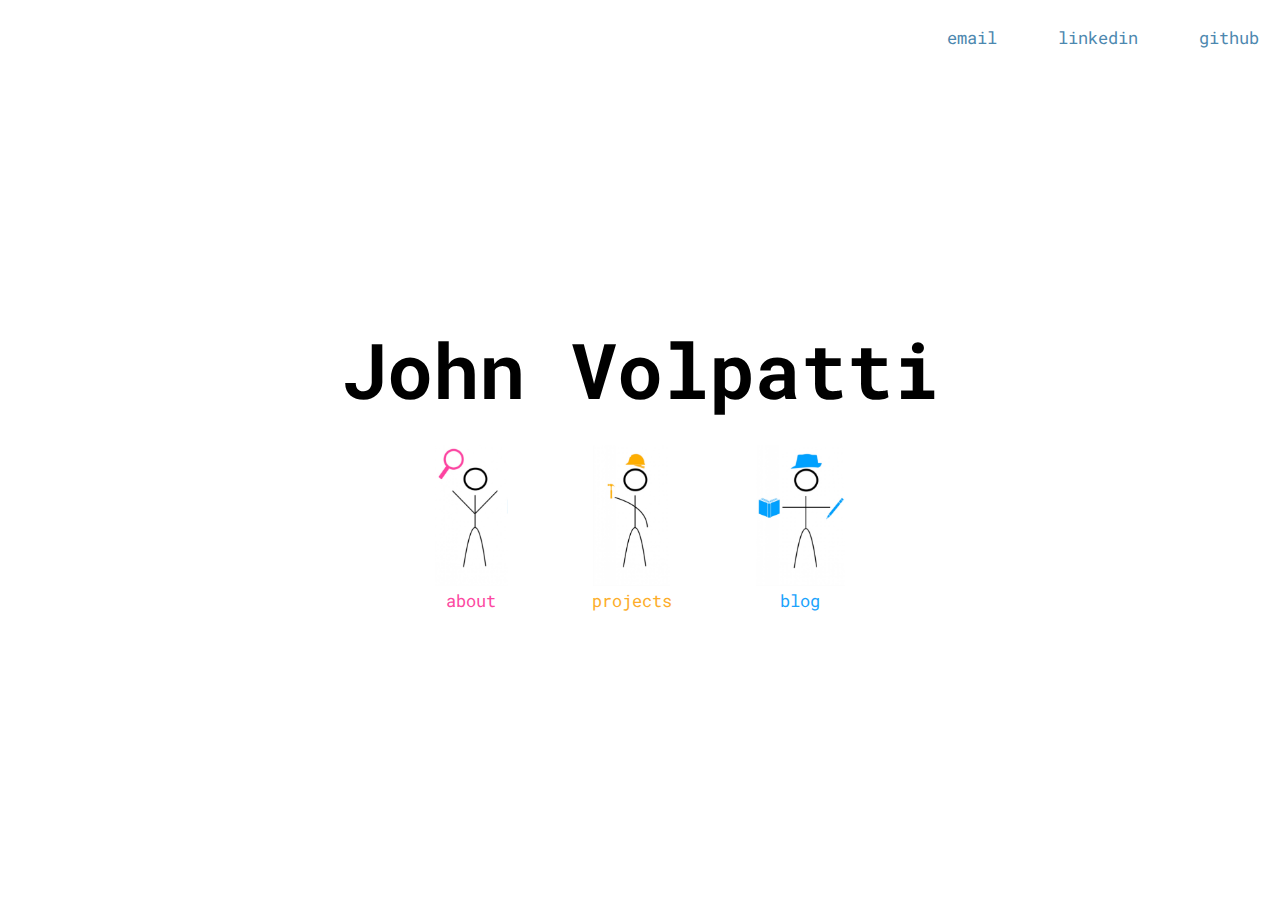
<file: index.html>
<!DOCTYPE html>
<html>
<head>
	<title>John Volpatti</title>
	<link rel="stylesheet" href="css/index.css">
	<link href="https://fonts.googleapis.com/css2?family=Roboto+Mono&display=swap" rel="stylesheet">
	<link rel="shortcut icon" href="images/favicon.ico">
</head>
<body>
	<div id = "Contacts">
		<span class = "email"> <a href="mailto:john.volpatti@mail.utoronto.ca">email</a></span>
		<span class = "lg"> <a href="https://www.linkedin.com/in/johnvolpatti/">linkedin</a></span>
		<span class = "lg"> <a href="https://github.com/johnvolpatti">github</a></span>
	</div>
	<h1 id="Title">John Volpatti</h1>
	<div id = "Sticks">
		<figure id = "Stick2">
			<a href= "html/about.html" class="hyperlink">
				<img src="images/Stick2.jpg " style="width:5.7vw;height:11vw;"/>
				<figcaption class="captions" style="color:#FC48A1;">about</figcaption>
			</a>
		</figure>
		<figure id = "Stick3">
			<a href="html/projects.html" class="hyperlink">
				<img src="images/Stick3.jpg" style="width:6vw;height:11vw;"/>
				<figcaption class="captions" style="color: #FCAD2A;">projects</figcaption>
			</a>
		</figure>
		<figure id = "Stick1">
			<a href="html/blog.html" class="hyperlink">
				<img src="images/Stick1.jpg" style="width:7vw;height:11vw;"/>
				<figcaption class="captions" style="color: #1CA3FC;">blog</figcaption>
			</a>
		</figure>
	</div>
</body>
</html>
</file>
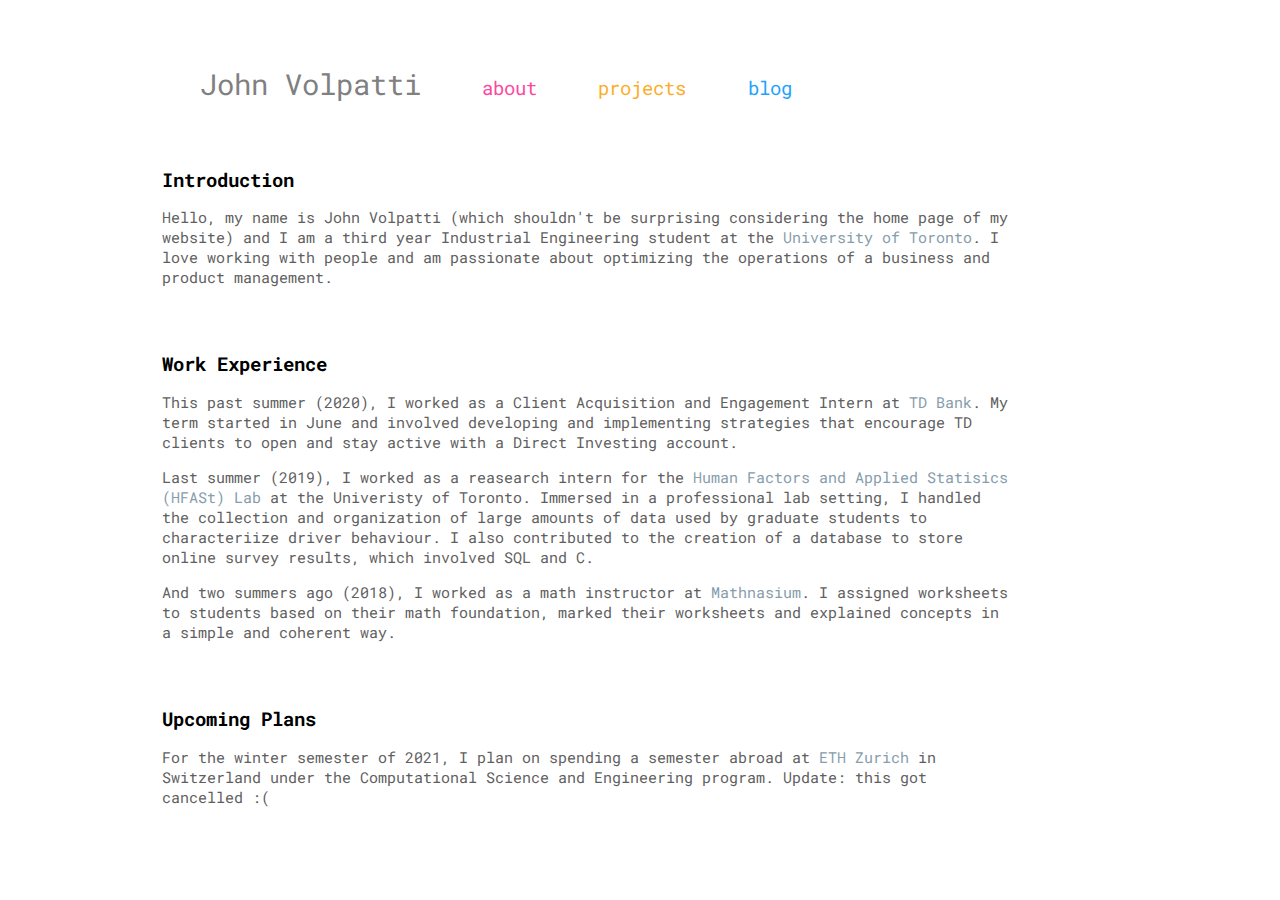
<file: html/about.html>
<!DOCTYPE html>
<html>
	<head>
		<title>About</title>
		<link rel="stylesheet" href="../css/about.css">
		<link href="https://fonts.googleapis.com/css2?family=Roboto+Mono:wght@400;700&display=swap" rel="stylesheet">
		<link rel="shortcut icon" href="../images/favicon.ico">
	</head>
	<body>
		<div id = "Heading">
			<span id = "jv"> <a href="../index.html">John Volpatti</a></span>
			<span id = "about" class="APB"> <a href="about.html">about</a></span>
			<span id = "projects" class = "APB"> <a href="projects.html">projects</a></span>
			<span id  = "blog" class  = "APB"> <a href="blog.html">blog</a></span>
		</div>
		<div class = "title">Introduction</div>
		<p class="general">Hello, my name is John Volpatti (which shouldn't be surprising considering the home page of my website) and I am a third year Industrial Engineering student at the <a href = "https://www.utoronto.ca/">University of Toronto</a>. I love working with people and am passionate about optimizing the operations of a business and product management.</p>

		<div class = "title">Work Experience</div>
		<p class = "general">This past summer (2020), I worked as a Client Acquisition and Engagement Intern at <a href = "https://www.td.com/ca/en/personal-banking/">TD Bank</a>. My term started in June and involved developing and implementing strategies that encourage TD clients to open and stay active with a Direct Investing account.</p>
		<p class="general">Last summer (2019), I worked as a reasearch intern for the <a href="https://hfast.mie.utoronto.ca/">Human Factors and Applied Statisics (HFASt) Lab</a> at the Univeristy of Toronto. Immersed in a professional lab setting, I handled the collection and organization of large amounts of data used by graduate students to characteriize driver behaviour. I also contributed to the creation of a database to store online survey results, which involved SQL and C.</p>
		<p class="general">And two summers ago (2018), I worked as a math instructor at <a href = "https://www.mathnasium.ca/leaside">Mathnasium</a>. I assigned worksheets to students based on their math foundation, marked their worksheets and explained concepts in a simple and coherent way.</p>

		<div class = "title">Upcoming Plans</div>
		<p class="general">For the winter semester of 2021, I plan on spending a semester abroad at <a href = "https://ethz.ch/en.html">ETH Zurich</a> in Switzerland under the Computational Science and Engineering program. Update: this got cancelled :(</p>
	</body>
</html>
</file>
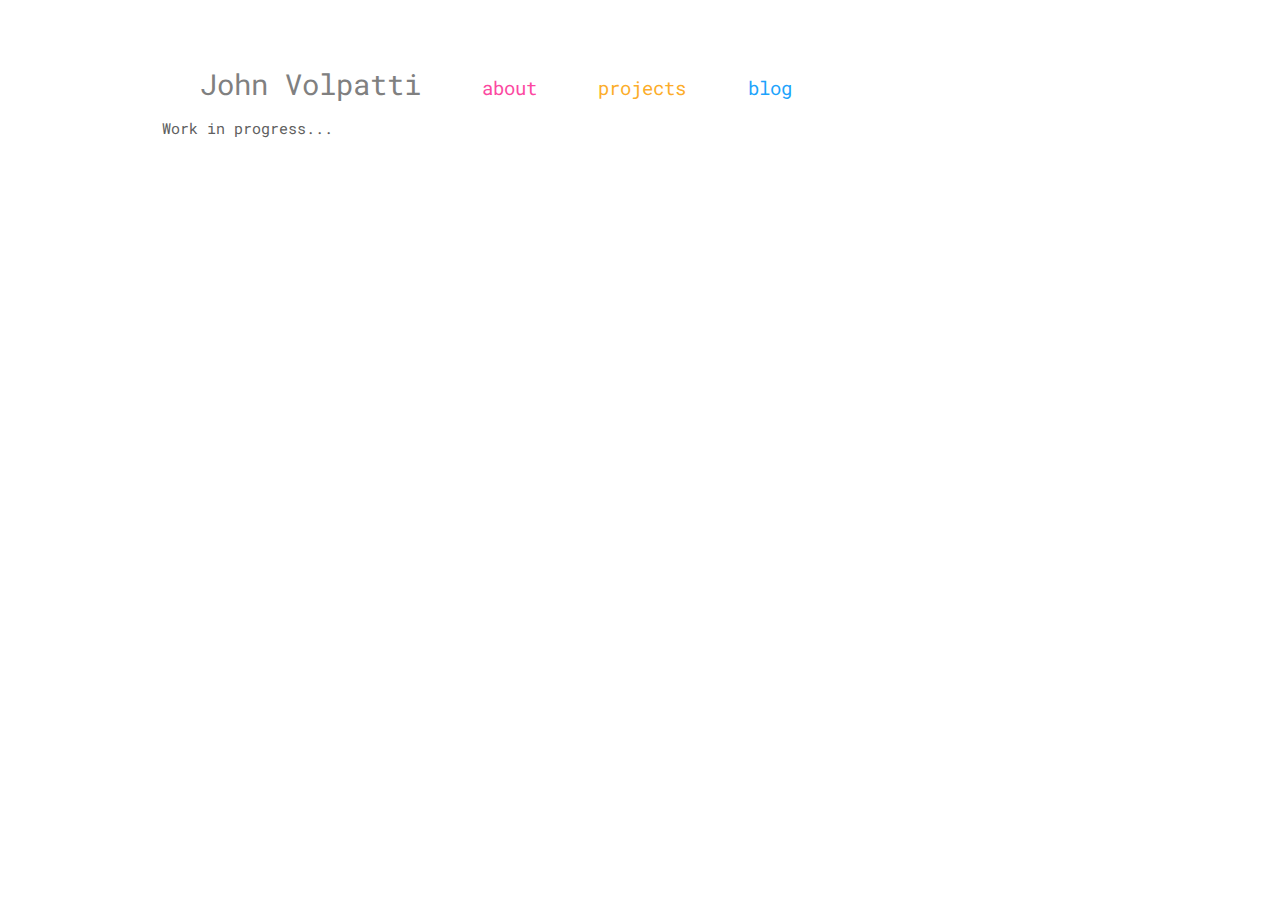
<file: html/blog.html>
<!DOCTYPE html>
<html>
	<head>
		<title>Blog</title>
		<link rel="stylesheet" href="../css/blog.css">
		<link href="https://fonts.googleapis.com/css2?family=Roboto+Mono:wght@400;700&display=swap" rel="stylesheet">
		<link rel="shortcut icon" href="../images/favicon.ico">
	</head>
	<body>

		<div id = "Heading">
			<span id = "jv"> <a href="../index.html">John Volpatti</a></span>
			<span id = "about" class="APB"> <a href="about.html">about</a></span>
			<span id = "projects" class = "APB"> <a href="projects.html">projects</a></span>
			<span id  = "blog" class  = "APB"> <a href="blog.html">blog</a></span>
		</div>
		<p class = "general">Work in progress...</p>
	</body>
</html>
</file>
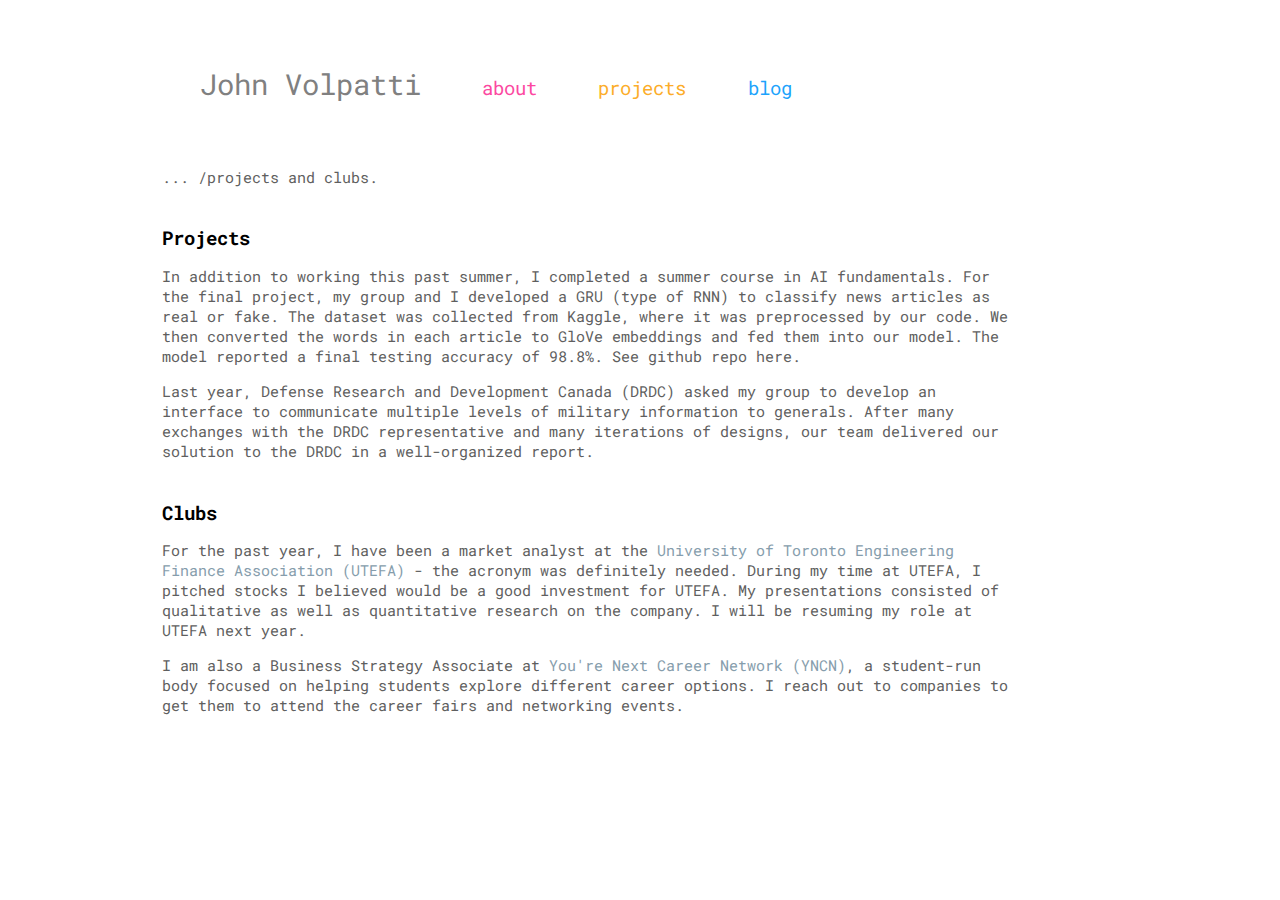
<file: html/projects.html>
<!DOCTYPE html>
<html>
	<head>
		<title>Projects</title>
		<link rel="stylesheet" href="../css/projects.css">
		<link href="https://fonts.googleapis.com/css2?family=Roboto+Mono:wght@400;700&display=swap" rel="stylesheet">
		<link rel="shortcut icon" href="../images/favicon.ico">
	</head>
	<body>
		<div id = "Heading">
			<span id = "jv"> <a href="../index.html">John Volpatti</a></span>
			<span id = "about" class="APB"> <a href="about.html">about</a></span>
			<span id = "projects" class = "APB"> <a href="projects.html">projects</a></span>
			<span id  = "blog" class  = "APB"> <a href="blog.html">blog</a></span>
		</div>
		<p class = "general" style="margin-top: 5vw;">... /projects and clubs.</p>
		<div class="title">Projects</div>
		<p class="general">In addition to working this past summer, I  completed a summer course in AI fundamentals. For the final project, my group and I developed a GRU (type of RNN) to classify news articles as real or fake. The dataset was collected from Kaggle, where it was preprocessed by our code. We then converted the words in each article to GloVe embeddings and fed them into our model. The model reported a final testing accuracy of 98.8%. See github repo here.</p>
		<p class="general">Last year, Defense Research and Development Canada (DRDC) asked my group to develop an interface to communicate multiple levels of military information to generals. After many exchanges  with the DRDC representative and many iterations of designs, our team delivered our solution to the DRDC in a well-organized report.</p>

		<div class = "title">Clubs</div>
		<p class = "general">For the past year, I have been a market analyst at the <a href = "https://www.utefa.com/">University of Toronto Engineering Finance Association (UTEFA) </a> - the acronym was definitely needed. During my time at UTEFA, I pitched stocks I believed would be a good investment for UTEFA. My presentations consisted of qualitative as well as quantitative research on the company. I will be resuming my role at UTEFA next year. </p>
		<p class="general">I am also a Business Strategy Associate at <a href = "https://yourenext.ca/">You're Next Career Network (YNCN)</a>, a student-run body focused on helping students explore different career options. I reach out to companies to get them to attend the career fairs and networking events.</p>
	</body>
</html>
</file>
<file: css/index.css>
#Title{
	margin-top: 30vh;
	text-align: center;
	font-size: 6vw;
	font-family: "Roboto Mono";
	margin-bottom: 1vh;
}

#Contacts{
	text-align: right;
	font-size: 1.3vw;
	font-family: "Roboto Mono";
	margin-top: 3vh;
	margin-right: 1vw;
}

.email a{
	text-decoration: none;
	color: #4D88AF;
}

.email a:hover{
	color:green;
}

.lg{
	margin-left: 4vw;
}

.lg a{
	text-decoration: none;
	color: #4D88AF;
}

.lg a:hover{
	color:green;
}

#Sticks{
	margin-left: 27vw;
	margin-right: 27vw;
	margin-bottom: 7vh;
	text-align: center;

}

#Stick2{
	display: inline-block;
}

#Stick3{
	display: inline-block;
}

#Stick1{
	display: inline-block;
}

.captions{
	font-family: "Roboto Mono";
	font-size: 1.3vw;
	text-align: center;
}

.hyperlink{
	text-decoration: none;
}
</file>
<file: css/about.css>
*{
	/*margin-left: 4vw;*/
	font-family: "Roboto Mono";
}

#Heading{
	margin-left: 15vw;
	margin-top: 5vw;
	padding:0;
}

#jv{
	font-size: 2.3vw; 
}

#jv a{
	color: grey; 
	text-decoration: none;
}

#jv a:hover{
	color: #4D4D4D;
}

.APB{
	font-size: 1.5vw; 
	margin-left: 4vw;
}

.APB a{
	text-decoration: none;
}

#about a{
	color: #FC48A1;
}

#about a:hover{
	color: #BA1F6C;
}

#projects a{
	color: #FCAD2A;
}

#projects a:hover{
	color: #C6851A;
}

#blog a{
	color: #1CA3FC;
}

#blog a:hover{
	color: #1078BC;
}

.title{
	margin-top: 5vw; 
	font-size: 1.5vw; 
	font-weight: bold; 
	margin-left: 12vw;
}

.general{
	font-size: 1.2vw;
	margin-right: 20vw;
	margin-left: 12vw;
	color: #5F5F5F;
}

.general a{
	text-decoration: none;
	color: #869DAC;
}
.general a:hover{
	color:#526470;
}
</file>
<file: css/blog.css>
*{
	/*margin-left: 4vw;*/
	font-family: "Roboto Mono";
}

#Heading{
	margin-left: 15vw;
	margin-top: 5vw;
	padding:0;
}

#jv{
	font-size: 2.3vw; 
}

#jv a{
	color: grey; 
	text-decoration: none;
}

#jv a:hover{
	color: #4D4D4D;
}

.APB{
	font-size: 1.5vw; 
	margin-left: 4vw;
}

.APB a{
	text-decoration: none;
}

#about a{
	color: #FC48A1;
}

#about a:hover{
	color: #BA1F6C;
}

#projects a{
	color: #FCAD2A;
}

#projects a:hover{
	color: #C6851A;
}

#blog a{
	color: #1CA3FC;
}

#blog a:hover{
	color: #1078BC;
}

.general{
	font-size: 1.2vw;
	margin-right: 20vw;
	margin-left: 12vw;
	color: #5F5F5F;
}
</file>
<file: css/projects.css>
*{
	/*margin-left: 4vw;*/
	font-family: "Roboto Mono";
}

#Heading{
	margin-left: 15vw;
	margin-top: 5vw;
	padding:0;
}

#jv{
	font-size: 2.3vw; 
}

#jv a{
	color: grey; 
	text-decoration: none;
}

#jv a:hover{
	color: #4D4D4D;
}

.APB{
	font-size: 1.5vw; 
	margin-left: 4vw;
}

.APB a{
	text-decoration: none;
}

#about a{
	color: #FC48A1;
}

#about a:hover{
	color: #BA1F6C;
}

#projects a{
	color: #FCAD2A;
}

#projects a:hover{
	color: #C6851A;
}

#blog a{
	color: #1CA3FC;
}

#blog a:hover{
	color: #1078BC;
}

.title{
	margin-top: 3vw; 
	font-size: 1.5vw; 
	font-weight: bold; 
	margin-left: 12vw;
}

.general{
	font-size: 1.2vw;
	margin-right: 20vw;
	margin-left: 12vw;
	color: #5F5F5F;
}

.general a{
	text-decoration: none;
	color: #869DAC;
}
.general a:hover{
	color:#526470;
}
</file>
